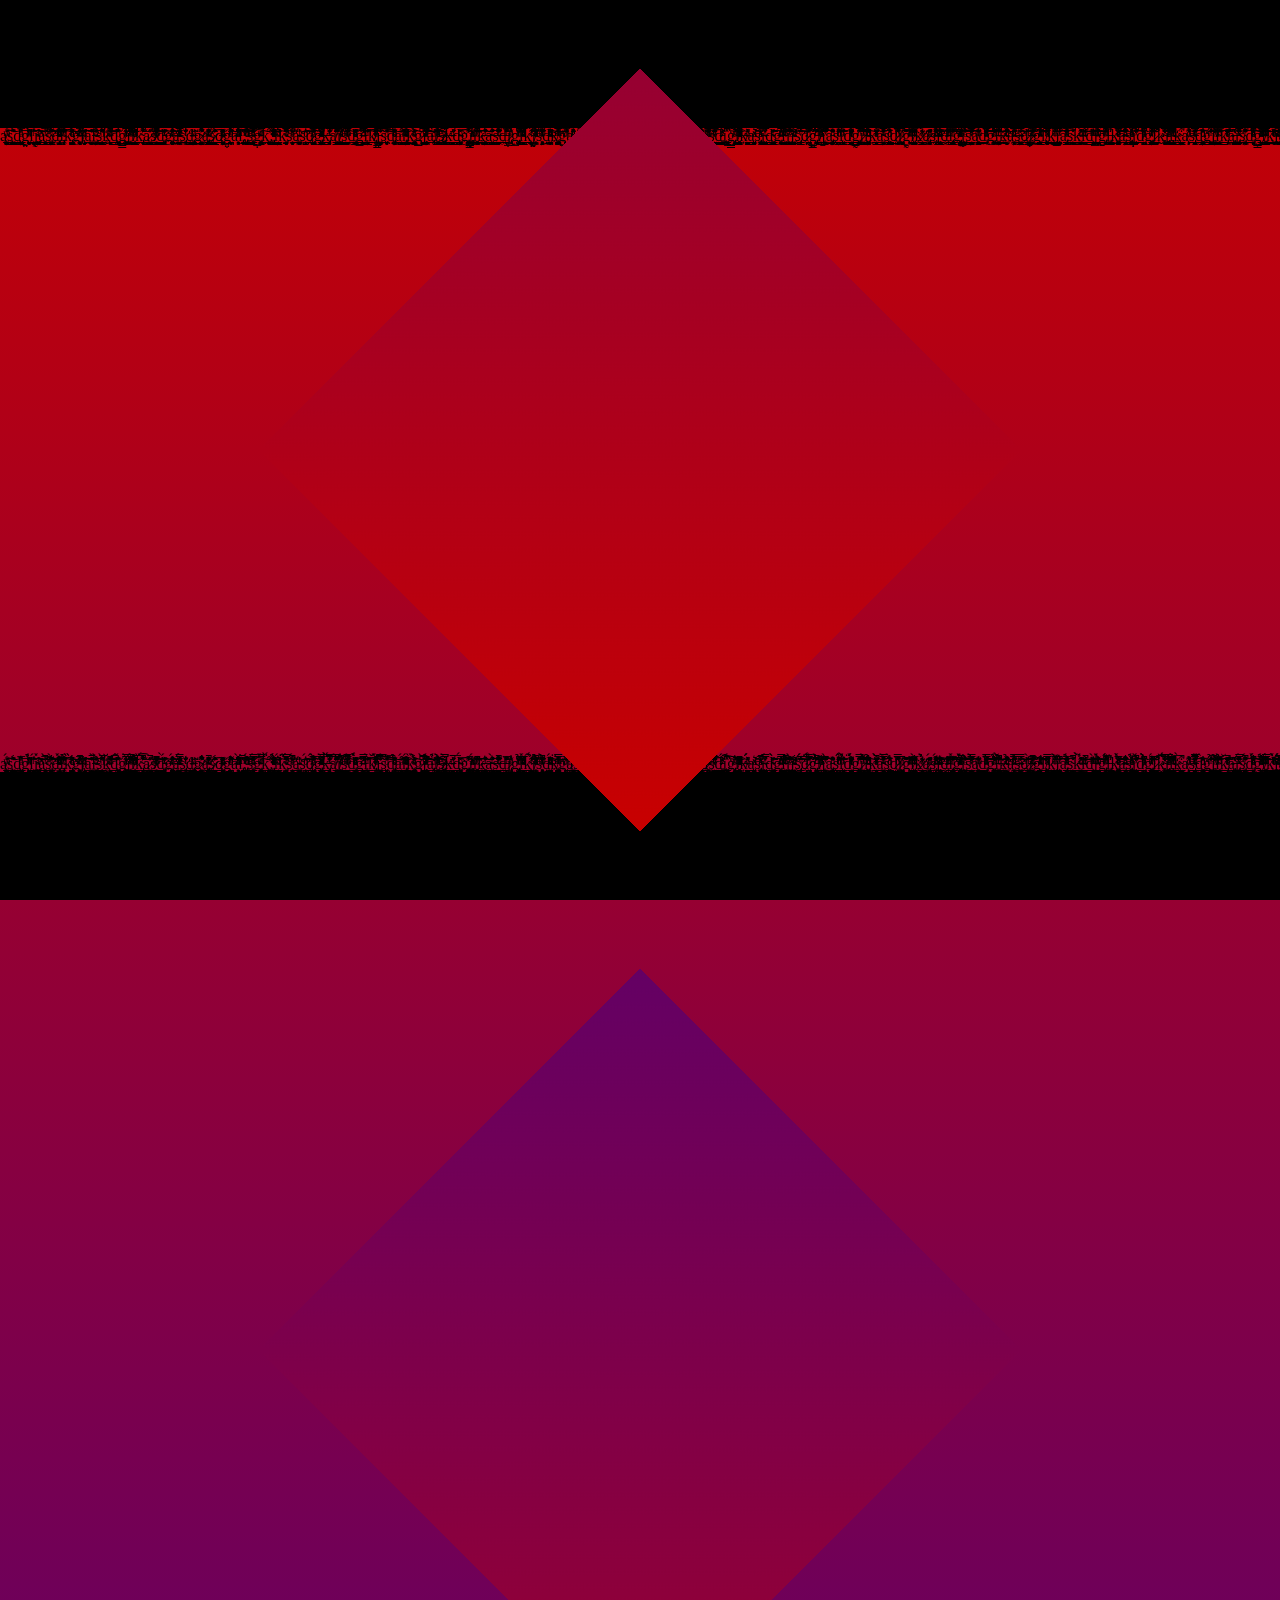
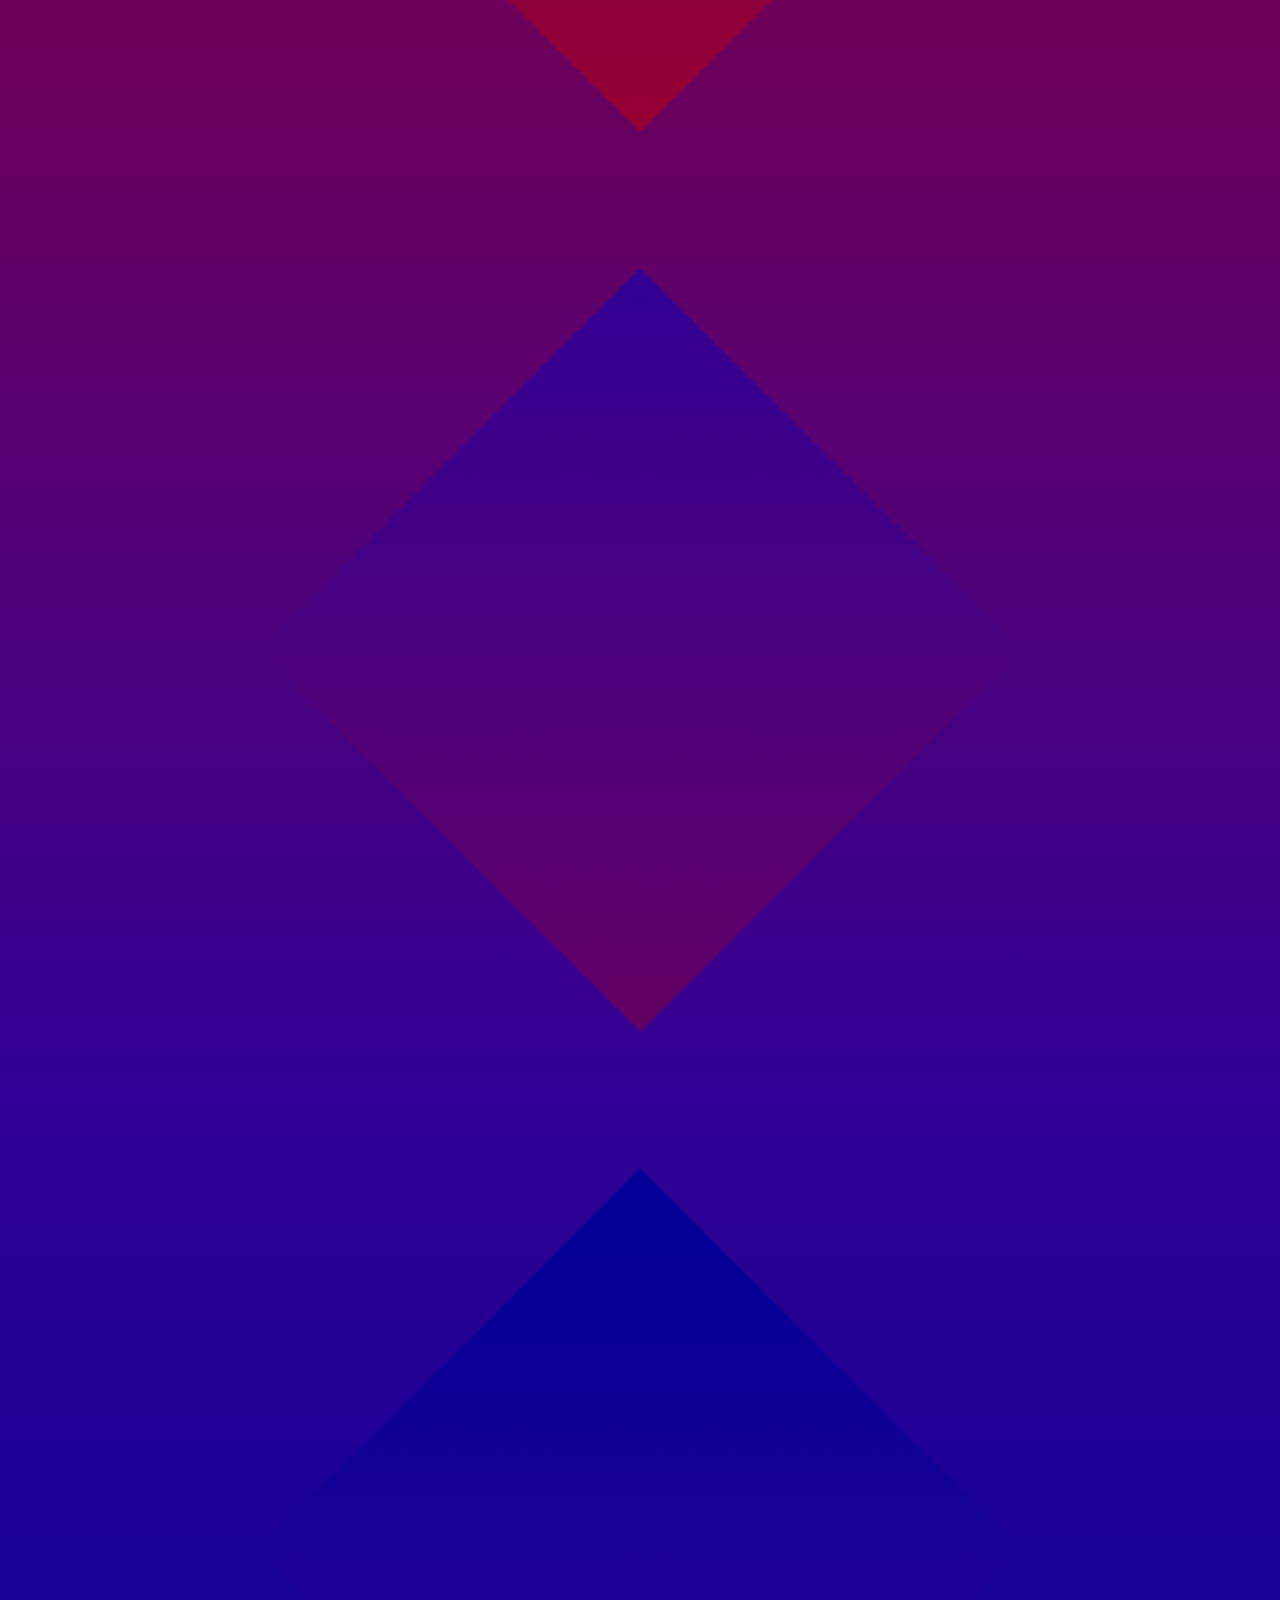
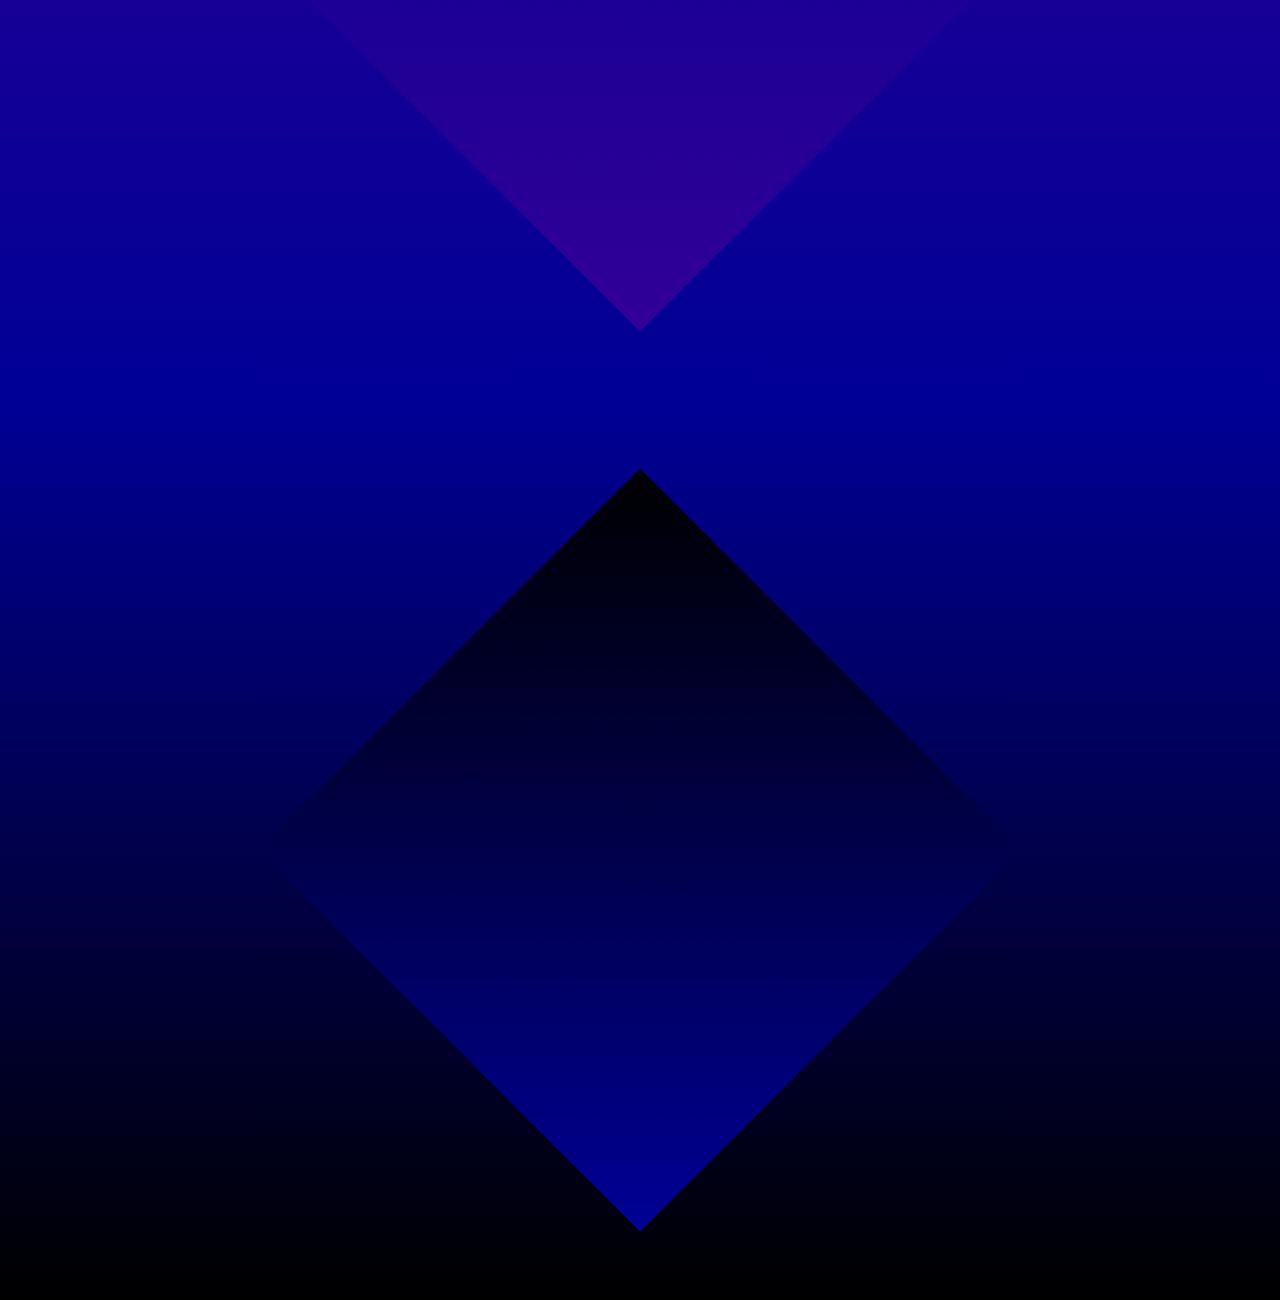
<file: index.html>
<!DOCTYPE html>
<html lang="en" dir="ltr">
  <head>
    <meta charset="utf-8">
    <meta name="viewport" content="width=device-width">
    <title id="title">tͬ̈́̏̋̄҉̧͙̪̟̖̮̦̜̺͇̬̮́͢h̢̳͈̥̲̮̼̤͚ͤͩ̇̈͂ͬ̐͌̒ͯͤ̔̀̾̽͊̽ͣ́̕͞ͅe̴̅̿ͨ̃̂̊̌̾̓̔ͮͤ̎͏͔̞̣̙̻ ̶̵̢̪̖̜̫̪͎̹̥̹̠̥̫̘͈͑̒̔̃̍ͬ̐̌ͥ̍̇͢͝ͅp̸̡ͧ͒́ͦͨ̀̏̈́̂̀҉͓̜̥̖̞̻̠ä̢̻̯͉͇͕̒̍̾̏ͯ̓̾̔͂̅̓̚͜g̨̢̖̘͍͕̲͈͇̖͉̥̙͔̣͙͍͖̓ͦ͑ͫ͆̇̒̚͘͟ͅę͐̅̑ͨͬ̀͟҉͚̮͕͎̫̫̞͍̱̙̞̰̖͇͕̟ ̧̆̽̌͛͑̐̀̂ͯͯ͑̔ͫͥ̒ͯͧ҉̡͚̺̲̼̙͈̰̱͕̲͍͈̥͜͜ͅͅi͌͂ͪͮͧ̆͂̏̂̓̑ͩ҉̤̼̣̯̺̹̕͜͡s̙̰͇̥̿̋̈̋̐̓ͪ̃͒ͮ̀͘͠ ̸̴̗͈̥̠̻̻̖̎̇̏̽ͧ̒̓ͦ̈̋̓̎̋͒̑̔l̷̘̺͚̹̮̘͊̎̐̈́̌́̈ͬͫ̌̚o̞̫̖̹̣̥͖̗̻̺͎ͧͨ̏̉̏̍̈́̋ͥ̃ͫ̀͠n̊ͨ̈́̄҉̝̟͉͔g̶̻̫͚̰̬̲̻̟̮̞͚͖̓̂̋̄̓͐ͮ͗͋ͪͣ̆̍́̎̽̀̚͡e̔̑ͦͦ̓ͩͧ͑͗̐ͫ̿͆ͣ̒̆͗͏͞͏̭͕͖̣͚̬̖͙r̵̟̜̱̩ͭ͆ͫ͑ͮ̿͋̃̽̽͒ͧ͒̿͒̀͑̽͜ ͧ̇͋ͮ̊͑̇ͫ͐͊̀҉̸̧̻͚̮̹͍̼̭͎̣̳̲̹̭ͅͅt̸̶̬̠̝̯̙͎̝̥̟̠͍̻̙͓̞̬̩̂͗ͫ̎ͯ̐ͦͯ͒̄̄͐̓͛̀̈͘͜h̶̡̹̭̠̗̪͙̦̝̟͓̹̪̱͓̬̘̳̤̐ͣ͋̊͑̃̕ǎ̶̵̸͎͖̳̬̝̇ͦ̈͐͒͢͡ͅn̵͍̜̜̻̤̬̳̫͙̖͚͉̭͍̻̺ͤ̾ͦͫ̄̃̊̈͆͐̋̿̓ͥ̚͟ͅͅ ̸̸̢̨͕̮̩̟̖͇͓̻̯̭͇͇̟̆̈́ͭͫ̆͗ͦ͘y͗͐͒ͩ̄̋̆̐̔҉̞͎͓͇͙͚͔͚͍̥̮̥͎̬͍̬̙o͖̘̤͇͖̯͉̪̥̺̬̠̤̯̮̙̬͇͐͂ͣ̓͋͂ͥͫͮ͛́̔̄̔̒́̚͜͢͢͞u̙̹̻̭̼̫̣̠̯̠̹̪͎͙ͨ̔̆̑̀͝ ̨̨̜̳͓͔̜͕̪̬̥̻̟͚͍͖̼͖̠ͦ̉ͮ̿̽͊͟t̥̳̦͓̞̭̩̯̹̼̱͎͉ͤ̂ͨͬ͒́͘̕h͐͗ͦ͒̃͋̚͏͞͏͢҉̯͙̩͔̝͚͖͕̖͍͈̼̮͖͈̥̖i̪͓̥̙ͩ̄͑͌ͬͣͨ̇ͪ̂ͬ̊ͬ̊ͬ͑̅̽̉̕͜͟͡ņ̵̌̓͂̊ͨͪ͌ͯ̉͏̶̫͙̬̰͔ǩ̶̞̠̮͉̞̪̙̱̣̝̗͖̫̗͖͚̈́͐̓ͣ̃͊͐̃̾͢
</title>
    <link id="favicon" rel="icon" href="./favicons/nothing.ico">
    <link rel="stylesheet" href="reset.css">
    <link rel="stylesheet" href="style.css">
  </head>
  <body>
    <!-- Overlay -->
    <div id="overlay">
      <p>ą̸̧ͫ͐̇̊́͏̭̫͈͙̱̖̰̯̦̲͓̠̟̞̙ͅͅs̨̰͉̯̲͚̼̳̺̯̼̙͕͇̘̗̅̑͋̑͜͝ͅḑ͖͍͎̦̳̫͇͎̳͍̟͙̼̞͓̪͓͔ͣ̅̎͛ͦ͞g̟̤̬͙̠̮͓̩̞ͪ̏̈́̉ͣͯ̓̑ͬ̉͢l̹̱̠̜̯̘̙̮̫̻̽̾ͬ̂́͢͢͞j̴͙̺̣̩̰͍͓̜͓̯ͥ́ͣ̂̃̀̕͟͝aͫ̅͑̈̚͡҉̲͇͔̜̘̭͓͎͕̻̹̻̳̀ͅs̢͚̤̯̻̲͎̙̦͇̭̭͈̆͌̆͗͋̓ͮ͌̀͘͝͞d̴ͦ̂͒͌̈́ͮ̒̄̃̀ͧ̃̄ͬͧͨ͐͛ͤ҉̶̡̧̺̫͙̜̙ĺ̡̛̝̻̼̊̉ͮ͂ͨ̌̋͒̂̌̑̓̋̽͠͡ͅk̢̛̖̬̩͈̝͎̙̼̬͕̮̺͛̏̏ͤ̎̐͋ͦ̏̔ͭͨḡ͛ͦ̓̆̓̅̂̄̐̆͐͑̓̓ͫͨͬ̚҉̶͕̻͓̮̫͞j̸̧̛̝̟̘͙̍ͩ̏̇ͪ͠͞a̘͕͚̻̤̱̍͑̓̎̒̚͜͠͝l̶͐̏̈̒͒͑ͤ͜͜͏͏̝̮͚̦͈̭̫s̅͑̈́ͧ̽̽̎͛̀̚̚͏͏̕҉͇̟̹k̴̨̹̣̖̞̙̫̙̰̾̆̆̎ͨ̐̋ͫ̃ͧ͌͆͞͝͝d̳̳͓̦͕͈̙͚͚̒̐̅̾̈̑̋̓̍ͦ̏̔̀͜ͅͅͅg̸̨̟̱͉̳̥͎̗̼͚͚̝͐̿̋ͥͭͯ͂̾ͭ̀j̧̛̛̞̙͖̼̭̫͓͒͊ͮ̎̋̏ͯ͋ͮ͒̄́̃ͨ̿́l̸͕̯̜͈̞̺̗̯̳̳͉̥̭̼ͦ̓̒̈͌̃̈̓ͧͫ͌ͦ̆ͣͦ͊͊̚͟k̴̢̟̮̖̞̣̇̄̏̾̒͒̍́͊͌̚̕͡a̷̱͚͎̭͉̱̳̭̪̳̤̣̙͔̪̲̋̒͗̎̄̚s̷̸̳̖̥͉͔͇̼͖̺͖̀͆̐̆̆͊̊ͬ͒ͨ͆ͭͦͦ͑̽ͫ͜͝͞d̵̡̛̜̰̙͔͈̳̱̭͓͍̣̲̹͔̀̍͐ͥ̈ͯ͗́͠g̶̢̽ͮ̽̊̈́ͤ̃̐͂͐̎ͭ͐̕҉͎̬̗̬̱̰̗̮͎̩̼͓̰̗͜a̶̱̲̠͍̭̩͎̞̰̣̪̻̣̓̃̿ͯͩ͗͐͌̐͂̈́̄ͮͨ̍ͥ́͘͢ͅs̡̔̓͗ͥ̌̆ͥ̐͜҉͍͉͙d̶̡̺̠̳̗̪̝̮͎̥̫̻̭͍̦̠ͮͦ̏̎̃͜ͅģ̴̷̦̜̘̤̺̣̗̙̼̜͒̂̊̍͋̔̋͋͛̓͒a̧̧̍͗ͥ̑ͭ̽̍͑̌͐̆̂̏̎ͫͧ̚҉̴̡͉̺̲̺̙̞͍͕͔͖͓͓̬̳̺̹͕ş̷͉̼̖͉̤̰̖̟̳̠̣͗̓̂̓͋̏̄͟͢͡d͗ͥͤ̌ͧ̋̂̂̎̓ͭ͊̽ͤ͜͏̷̶̨̯̦̣̗̘̜̬̭̠͓g̖̣̤͙̟̼̪̫̊̋ͧ̓ͮ͌̓̓ͩ͛̋̇̇̑ͦ͌͘͝ͅͅa̶͉̩̥̖̗ͤ̐̊͐̀̂͐̾͗̏̑̒̆̓̒͒ͯͤͩ͜l̢̛͎̤̘̞̇̔̒̇̑ͪ̚͢͡;̢̣͙̭͙͙͚̣̝̝͎̭ͩͨ̇͐͒ͦ̑ͦ̃ͫ̈́̄͒͟͟͝s̶̡̨͔̥͇̰͔̣̖̲̟͌̽̿̈̽̅ͭͣ̇̈́̓͑͊̽͐ͧ͡g̴̵̢̥͎̙͕̯̜̲̙̣̺͍̩̮͎ͬ́ͦ̀ͫ̿͟͠k̛̥͓̣̫̹͙̙̻͍̬̈́͒̈̀͘;̢̨̛̫̭̰̖͈̰̟̗̳̠̖̽ͧ̾͛̋ͬ̈ͬͤ͛ͥͣͩ́ͩ̄̐ͥ̉́͝l̴͖̱̦̠͎̞̯̻͙͇̙̜ͧ̈́ͨ̊͛͘̕͘̕k̴̥̬͔̘̩͍̬̤͎̈̈͌̓̋ͨ͂͌͒̏̿̂̊́ͥ̋͐͠s͒ͭ̌̆ͣͪ́̚͟҉̩̫͎̠̻̖a̵̫̹̪̱̩̬̻͙͍͈̲͕̹̼̟̔̈́̍̀̓ͥ͝s͑ͦͧ̈́͠͝҉̺̖̟͎̱d̷̸͍͖̯̱̤͓͍̺̙͕̱̂ͤ̑ͦ͛̔̅͋̔̈̅̓̍͗̀͘͠g̶̶̢̢͉͕͙̳͔͓͕̞̟̮͍̦̺̖͍̺͌̄͆̑̿ͥͧͣ̀̐̋ͧͮͮͭ̄ͩ́k̶̡̳̹̘̥̜̙͗̈́̔͋̀̀̍͊ͯͥ̿̇̐̚ͅa͒͊ͮ͌̿̊̓̋̋̈̒̀̉͟͏̸̳̜͉͎̬͍̤̳͔̥j̸̧͈͓͍͙͖͖̘̯̪͒ͮ̾ͬ̃̉̇ͨ͒ͤ̍́̚̕͜ͅs̮̳̩̟̤̮̟͕̝̘̪̩̰͈̿ͭ̄ͤ͋ͫ̍͂͌ͦ̈ͫ͆̔̂́̚͠d̴̢̛́͊ͭͩͤͦ̀̎̒̆̌̓͑̀́ͣͦ̔͏̝̦̰̮͇͖̝͕̺̱̜͇̞̻̳͙̝̀ͅg̶̛͕̲͇̟̝̯͙͔̝͇̪̋̈́͗͒̍̿͗́͊̔̏ͩ͟ļ̨̘̠̞͇̠̞͍̦̘̌̔̓̇̀̂ͫ̇͗͟͠͡k̸̸̢͍̞̥͈͌̌ͮͨͦͬ̍͒͊̐̀́j̵͔̫̞̝̬̳͔̱͔̤̞̮͈̘͚̘̟̱̻̿̎̇̾͑̐̉̌̌̈̓̆́̚͘͞͡s͓̩̱̟͍̩͉͍̽̒͌̃̉ͩ̅͝͡͡d̴̢̬̞̦̥̼̤͚͓̾̎̅ͪͨ̍ͤͩ̓̉̋͝a̙̱͕̰̟͇̟͙̙͖̱͎̝̱̹̎ͣ͒́͟͢͠͡l̴̵̢̡̙̭͈̝̪͉͍̬̭͇̦͎̘͉̝̱̻͔͒ͧͮ̈́ͫͥͨ̒̋ͭͪ͜k̴̢̻̤̼͉͕͙̯̻͉̜̗͉͓͍̺̹̻̰̏̒̽ͣͭ̓̄ͪ̉͋̀͘͠g̷̨̗̩̞̲̙͔̻̲̘͉ͩ͆̀̚̕͠j̧̯͈͎̥̟̬͎͕̠̖̜̲̪̘͖̝̻̦̠̑ͣͬ̐͋̔̾̏̂̐ͬ͐͆̉ͨͮͣ́͘͝͠ă̢͉͉͕̥̹̲̄́ͩ̉̃̕l̸̉͌ͤ̃͛̀ͧͭ͐͊̋ͯ͛̊̓ͤ̋̓̽҉͖͚͇̩̠̳̗̞̤̰̣̟̤͍̜͢s̶̸̷̢͓̜̞̟̠̣͙͍̱͖͚͍͓̬̳͚̃̃̿̇̐̏ͣ̀k̵̶̛̗̳̬̭͖̰̤̭͈͈̱̟̍̇͐ͧ̄̚͘d̵̴̨̨̰͍̥͕̣̳̩̻̮͈͕̫̲̦̙̱̲͐̅́ͦ̇̋̏͡g̡̡̍͑̾͌͗͘҉͕̹̼͍͔̰̠͚̣j̩̜͍̱̝̼̣͙̩̰̳̝̩͚̹̲̮͔̄ͯͨͥ́ͪͣ͠l̒ͯͬ̂̐͆ͨ̂͘͞͞҉̞̝̞̝̻͉̥̟̠̞̝͖͓̜̲̩͓̰̪k̶̟̱̯͙̣̺̰͎̥̝͇̫̥͍̞͎̦ͥ͗͛͂̍̽͐̊̍̕͝ͅa̶̴̟̫̗̼͇͓̰̼̎̓͛͐̐̌̓ͬ̀͜͞ͅs̶̤̳̮̞̤͖͖̳̳͋̍ͪ̓̌̐̎̂̓͒̂̇ͭ̈̐̚͘͢ḑ̶̣̯̠̩̞͒̎̈ͬ̔̽̅j̷̢͖̣̲͓ͦ̎͑̾̍ͮ͋̾g̢̛̗͎̲̬̫͓̝̹̗̗̫̹͚͉͔ͬ͆̈̉ͥͭ̓ͧ̃̏̋̎ḷ̵̴̩̼͙̠͈̳̻̩̳͕͎̗̼ͤ̈́͑͗ͮ͌ͮ̈ͧ̅̀ͮ̅̒͐̎ͤ̕͢k̴̛̬̩̹̟͕̠̹̝̹̗͖͔̬̤̬͕͗͊̂̉̔́ͭ̕j̸̼̭̱̤̼̰̭͔̥̈ͪͯͭͣ̔͋͂ͯ̉͗̉ͥ̏̈ͨ͛̐̚͡͠ͅş͕̖̭̹̦͎͓̜̗̝̞̻ͯ̀͂̆͒ͥ͊ͥ̓̍ͣͫ͑ͨ͑̉̚̕͘͜ḑ̴̶͙͓̬̱͖̮͔̪́̓̌͂̑ͮͪͣ͗̎ͦͭ̐͠k̡̈͌̿ͪ̔ͫͫ̎͑ͬ҉̸̱̪͎͓̙̩̪͖̼͈̞̤͚̩̗͎̮͝ͅg̛̣̯͍̠̞͍͔͐ͫ͐̌̅̄ͩ͒̔a̷̴̦͚̞̹̭͖̣̻̫̝̳ͪ̔̈́̍̽̎̽ͩ͗ͮ̾ͮ͢s̨͓̪͉̹͙͔̖͈̪̹͇͔̈͌ͧͧ̓͜͞d̲͓̣̏̋̓ͭͯ̃̿̎̿ͨ́͗ͨ̀͘͠͡j̟̗̰͙̰̟̯̥̹̦̼̝̠̒̓̎͊̑ͪ̋̀́͠ͅͅk̡͈͈͇̙̥̙̟͎͖̞̥̙̗̮͆̈́͑̅̈́̎ͣ̋́ͣ̆̀̐̉ͤ̀͒ͨ́͜͝͡ǰ̵̖͈̟̫̲͔͖͌ͣ̔ͫ͊́̅̓ͮ̊ͫ̽̇͞a͔͔̼̖̪̬̹̻͚̮̥ͧ̆̓̇̓̊̓ͥ͋̿ͯ̌̄̂̐̆̕͠s͐̉̿́̃̔̂ͧ̄ͬ̿͗ͫ͑̚̚҉̻̜̪̫̘̫̫̦̞̦͍̕͢͝͞ͅͅl̡̨̩̦̠̞̬̖ͥͤ̀͂̏ͫͪ͆̄̒͊̈ͯ̾̐̃ͮ́͘k̵ͧ͆̃ͪ̍͂̅͆̍̓͞͡͏̦̲͍̻̙̩̬̭g̸̨̣̘̪̮̣͂̐̉̊ͭ͋ͬ̉̓̋ͬ͗̃ͥ͊̓̇̀d̶̢͍̩̞̩̻͎̥̎̄ͯ̿̐͛͆͊͌̾͝͠j̧͍̥̙̬̣̩̖͍̳̘͈̣̟̓̇ͤ͗͊̂a̴̽̀ͭ̐̀̅̏͂ͨ͌̈ͩ͛̎͡҉͙̥͈̣̺̙̳̯̱̲͙̰̗̖̘͡s̨̟͍͖̬̔ͮ̃ͩ̓̉̀̂̅ͭͧ̌ͦͨ̽̚͜ͅl̛̖͙̩̩̜͈̦͕̎̿ͨ́̑ͬ̈͐̈̇̋̔̔ͥ̀k̷̏̓̆̍ͯ͋͐̈͗̔̀͂͠҉̠̭̰̝̮̙͔̫g̔̈̒ͦͩ̑̓̅ͬ̒̔ͯ̚͏̴̸͔̦̻̺̤͔͍̰͚͈̝̘͉͖̣͞j̵̲̺̱͖͖͔͇̫͕̫̼͉̪̙͍͈͇ͨͯ̐ͥ̄̈́͌̏̿ͨͥ̌̀ͬ̌͜l̨̢̬̼͎̤̰̞͎̲̹̘̹̪̰͈̘̣̓ͥ̏͐̐ͯ͜k̢̡̑̄̃̉͒ͪͮ͋ͨ̇ͭ͢҉̘͈͈͙͚͎͉̱̳̼̩͕̣̤̙̼̗ͅa̷̛͈̜̬͍̥̯͈̽̔̏̍̈́̍̿ͪ͊ͫͧ̓̅͑̌ͣ́̚͘͜ͅş̤̮̘̻̟͖̇͐ͦ̒̎̆̅̇̄̓ͤ̏ͮͮ̓̈́̅͂̚͜͟͜͡d̵̺̳̱̼̯̹͖͍͙̻͕̣̘͔̠̤͇̱͗ͮͬ͋́j̽̌͆̉̇́͟͠҉̨͚͕͎̱̳̩͓̠̗̟̰͇̰̠g̡̹̟̜̳̭̝̭̱̱̥̞̀̎ͤͮ͛͒͛͡͠ḽ̶̸̬̥̰͔͓̺͈̝̟̩̺̭̤̥̥̂ͣ̄ͧ̓ͧͭͣ͆ͬ̒̋ͯ̔ͫķ̶̸̖͕̣̞̯̭̭̠̻̠̖̝̣͖̤̔́͐̽ͦ́̈́̍ͨ͐ͅa̛͎̻͈̲̩̖̫̤͓͍̟̳̱̻͓̝͈ͩͯ͛ͣ͘š̢͒ͣ̇ͣ̈ͯ̅͑ͤ͗̚͏̧͍̗͔͉̮̣̮̭͖̼ͅj̶̒̿͒ͭ̔̊́͏͓̪̫̬͖̘͉͇͓̱̟̕ḑ̴̴͈̭̯̠̖͇͚̬͇̖̱̬͙̲̪̜̮͓ͭ͊̏̃̀̏̂̀͞ģ̶̢̞̘̼̘̣̮͖̬̜̾͐̃ͣ̄̿ͧͬ̓ͦ͗̒l̴̵͎̲̤̰͍͔̭̻͈̜̪̣̜̝ͥͭ̃ͪ͗̆̇͑͒̓͌̚j̝̤̳̯̲̲̖̻̘͉̩͓̤̲͙͈̒͗̒̑͒̔ͮ̋͌͂ͤ͂̀͜͝ͅͅj̵̛̥̞͖̝̻̻̑ͮ͋ͨ̌ͧs̡̒̂̔̾̓ͮ́̈́̈̅̅̆͠͝҉̳͈̠ͅd̷̪̪̹̫̬͒̈́̿͋̋ͧ̂͗̒̕͡g̵̢̞͕̞̟̦̯̳̤̰̫͖̈́̌́̉̓͊́ͪ̆̓̑̆̀̚͟͝ͅļ̸̸̗̹̳͋̅ͧͭ͗͐̍̍ͤͦ̒͌̕͡j̨̺̦̜̮͈͙̦̱͊͆͌̇̽ͯ͌̀͜͞ạ̵̡̮̹̞͈̙͎͍̟̱̦͖̹̫̰̥̗̽̄̍͑ͪ̐̑͑ͅͅş̳̤͎̦̱́̆ͬͪͨ͛ͦ͗̄̌̊͂ͪ́͠͞l̨̝͇̺͓̙͈̉̀̉̊̏ͣ̄͐̍ͥ́̕d̸̳̤̖̯̣̜͙͖̰̤̫̦̘̈ͦͭͥ͊̏ͮ̑̾ͭ̄̄ͨ̒̈̈́̔͌̓̀́́͟ͅg̡̰̥̠͓͈͇͖̲̺͙͊͂̿̑ͪ̃̕͡͡ͅj̷̳͙̜̝̲̘̣̮̼̣̼̣̣̰͎̳̖̒̋̾ͯ̍̃̇̄̄̑̓̔̈ͬ̉̆͌̔̋̀ͅl̶̵ͨ̓̽ͧ̑͋̓͗̾̐͂̉ͧ̇̇͊͛͠͏͎͍̹͚̟̫͍̙͍̣͎̻͉̭̮͙͚̦ḳ̮̭̜̻̞̗̳ͭ̌͑͊ͤͣ̏ͯ̈ͮ͒̀̀̚ͅa̴̴̦̗͈̳̳͈͚͔͔͖͖̲̱̔͗͛̒̔͒̽̊̃ͥ̀ͪ̿̂͞ś̨͈̬̫͇̭̺͓͓̬̪͍͙͔̳̝̜ͦ̔͋̾̇ͩ̌͛̇ͩ̀͜d̷̛̜͔̭̫͕͚ͧ͐̔̎̒ͦ̓̌̾̿̋j̷̩̼̻͙͚͓̯̟ͭͦ̒͆͡g̛̰̱̖̗͉͍̽̍̆̇͌̏̀̅̂ͬͦͬͣͥ͑͐͘l̸̵̺̼̹̼̪̼̠̻͓̞̯̱͔̤̤͍̽͐ͯ̒͑̀͂ͯ̆̏͋̅̈ͭ͊̕kͦ͑̉͂ͯ͊̉ͭ̉҉̷̘̺̭̘̩̻̩͇̳͇̗̀a̷̡̛̖͖̭͎̥̝͍͙̰ͮ̎̋͊̆̈́̍͗ͧ̕ͅs̴͔̗̗͚̠̓͐͌̈̔ͬͪ̊̒͐ͨ̌ͩ̾́͠͠͡j̶̈ͤ̆ͮͩ͗̍̒̓͗ͤͧ̔̃ͬ̎҉̜̱̥̰̬͕͉͇͘ͅd̵̵̵̰̪̜̝͐̎͐̒ͪͬ̒ͬ̎͌ͭ͌͟͡l̡ͬ̍̔ͩ̆̍͑̔̽̈́̀̃̍̅͝͡҉̳̯̤̺̥̫̹̯̖̣̖̟̱͡ͅģ̡̧̛̹̫̥̰̺͉͔ͨ̽ͨͯ̀̇ͫͬͤ̽͗̈̉́ͮͩͥͣ̚͠j͇͚͇͕̰̮͉̖̲͕̻̘͍͈͛͗̂̾̈̏͐ͤ̌̂͘͠s̛̲̪̜̣̦̣̟̠͙̞̰͈̫̦̱̺̏ͮ̓̓̑̓ͣ͗̔̂̈͒͆ͬ̿̄̉͐͗̀̕͠͞a̸͊ͪ͐̾̐̔ͫ͜͟͏̟̠͓͕̺͖̰̙̻̹̹͜d̵̢͔̱̼͑ͣ̓ͯ̌͑̿͑̇̋͌ͩ̉͌ͮ͗̉ͦ͠͞͝ġ͚͎͓͕̙̪̼̓͌̑͊̏́̌̄ͤ̐̐̍ͬ̒̇̉͌͜͟͠l̶̑͊̀̇̌͒̎̊̒ͬ̆ͭ͒̌̉̚̚͘҉͍̦͈͍̻̭͉͓̯͝k̵̰̬̬̼͓̲̤̙ͦͬ͒̑ͭ̑̉̊̑̇͂ͨ̽̆̔͝a̵ͮ̉ͦ̆̌ͧ̅ͧ̄̂͋̔̿͘҉̟͚̠̖͙͈̦̕s̶ͣ͗̿̆͌͏̵̣̦̮̬̩͕̩͔̼̱͇͚̙̫͝͠ͅd̓͂͊ͫ̀͏̷҉͙̖̗̺͎͉̳̘̮͍̣͍j̶̶̷̣̱̞͙̟̫̓̇͒͑͂̾̐ͩͮ̒̅͊̃͑ͥ̏̾̚͜͡ͅǧ̴͎͈͓͎̳̣̹͂ͧ̐ͬͣͬ͋̊̌ͯ̾͞͞͝ľ̸̨̨͍̲̬̤͓̰̗̜̯̮̻̞̻͎̥̑̊̇ͧͯ̿ͧͯ͜͢ķ̫̪̩̤͓͙̩̱̳̽͆̉̄ͦͬ̅̓͐̇̑ͫ̍̈̀j̧̱̯̮̬̼̯̜͈̙͖̲͐͆̆̂ͯ̒ͥ̐̇͞͠ä̢́̈̾̉ͤͯͧ̾̆ͥ̎̅͛͑ͮ̑͏̮̬̳̥̼̞s̴̹͖̪̠͔̟̠̼͖̣̻͖͋̊̅̍̚k̶̞̗̜̟͖̮̪͍̣͔̭̳̖͙̲̽̋͊̉̔̀̀͗̑̓ͧͤ͘͟͝l̵̻̝̫ͥ̓͌̓ͭ̒ͦ̚͝d̹̗͔͎̙̟̜̳̞̬̞̭͂ͯͫ͐ͪ̀̄ͬ̐̄̒̃̈͟͞ͅͅͅj̵̞̦̞͖̫͙̪̻̲͙̬̎ͯ̀ͯ́ͫ̏͌̐̊͐ͣ̍̉̓͑͟͝g̡̡̙͔̠̠͙͑͗͆̇͛ͦ̈́ͫ̔̔̊ͮ̂́l̶̡̩̫͚͇̗̮̰̖͔̠͕̜̼͎̮̣͇͒̈̅̓͜k̡̝͍̬͓̘͔̤͚̹͚͉̙̖̱̖̭͆͆ͪͨ̅́̆̔̑ͨͮͬͤͦ̀̀͞͠a̶̴̢͈͖͎̱̦͖̾̐̌̈ͣ̽͋̌̇̈̓͗ͧ͒̓̃̓ͅs̡̨̩͕͖͕͍̦̝̼͔̳̥͚͇͇̫̙̥ͧ͑̓̍ͤͤͩ͛̉̎ͥͪ́j̛̣͈̝̬̹̫̗̻̫̣̜̮̼͙̜̞̓̄͐͊̈́̊̐͗ͯ̀̚͠͞d̸̲̭̲̲̺̯ͦͣ͆ͥ̉̀̑̃ͤ̀̀ͅģ̡̟͚̤̦͙̯͖̫̗̺̮͇̤͚ͬ͛͊̈ͬ͂̈́̔̍͆ͮͭͫ̂͘͢l̷̫̮̩̟̩̩̳̗̻̞͆̐̐͌k̴̨̊͂̈́̐̅̒̌̿͋̒̐͏̜͎̰̬̗̮̜j͛̊̊̉͒̌̿ͮ̑̔ͨ͛ͣ̎ͤ̍̓̎҉͘҉̣͈̘̹͚̫̪̭̪͖̯͍͉͍̼̲̟͢l͛ͥ̇͒̽ͦ͂̍ͨ̀̀͆͌ͫ̌̒̇͢͢҉͉̘̬̤̣̳̞͇̹̺͙̣͔k̴͇̦̝̘̭̩̪͕̯̳͈͙͔͕̫̯̘̻̠͒̀̅̚a̧̓ͩ̍͂͒ͦ̕͏̸͔͕͟ͅs̶̢̖̬̝̬̠͉̠̭̯͖̗̿͊̇ͮͩ̉͌̒ͭͯ́̌̒̂̊̚͢͞d̻̲͉̗͚̗̝̜̥͇̭̦̟̦̙̥̖̏̐ͧ̐ͦͩ̔͟͠g͑̉͂̓̓́ͫ̾̍͗̃̕҉̬̠͓̗̮̰̙͇͇̮̝ͅj̯̤̼̫̺̺̗̦͇̰͙͉͇̩̠͉͚̻̯͛̊̅͋ͦ̒̆ͯ͗͗̇̐̍̉͘͢͝l̴̥̭̥̟̉ͦ̂̑̅͊̇̀ͪ̔͞k̢̩̳̳͎̜̆̔̍͊͑ͧͦͯ̑̌ͭ͊ͭ̄̽̄͂̏̚͡a̶̬͉̖͍̺͓̫̻̺̭̥͔̤͎̫̫̠̻͑̒̽̌̔̌̀̀͜j̎̎ͮ̇̾̏̿͒ͯ̒ͯ̈́҉̵̡̲̟͖͙̖͍̝͉̻̩s̡̥̠̦͙͉̘̯̘̤̤̪͉̽́ͬ̽̑̾͂͛͑́̚͢͞d̢͔̼̖̩̖͈̙ͮ́̐ͣ͋ͦ̓̀̍ͤ͑ͩ̑̇͆́͠͠g̵̼͇̦͓͔̲͈̳̣͋ͧ̆̌̈ͣͨ͛̑̉ͩ͆ͥ̅ͯ́͞l̴̸͉̳͚̜͓̥̝̳̟̘̼̰͈͖̮ͯ̐͊̂̽ͦ̇ͯͬ̿̂́͛ͫ͒́͜͝ḵ̲̯͓̘͍̘͕̮̑ͥ̀ͭ̏̈̇͐̏͐ͪ̓ͭͮ̀̀ͨ́͞ͅj̴̛̭̤̻͉̫̲͔͚͉͎̻͍̰̙̖̫ͫ̅̐͑̄̈́͊ͩ͑ͤͨ͐͑̈́́̚̕̕ͅa̵̻̟̳̤̹͔͔͍̹̞ͨ͆̓͊ͫͩ̀ͩ͋ͬͦͧ͋́͢s̸̨̧̧̛̠̩̪͚̼̲̘͎͓̗͍̜̫̭͍̾ͪ͊͗͆̾͑ͮ̄̈́ͭ̚k̷̨̠̩͕̯͍͔̗͓̹̩̠̤͖͉̜̖͕̲ͪͣͭ͗̔̌͂̇̊ͩͣ̿͢ͅḽ̸̢̹̟̜̫̦̯̎͊̊̂̑ͣͤ̔̈̈́̔̋́̑ͪ̀̚͘͜g̵̫͉̮͈̞͖̠̼̻͉͕̠̹͖̠̱͍̱̭̊͛́̈̀͘j̸̡̤̫̟̭͉̭͖̙͎̹̘͕̞̘͚͔̜̆̓ͨ͋́̐͊́́͠͡ͅl̸̢͈̲̜̱ͮ́̏ͨ͐̅ͪ͛̒̔ͯ̂k̸̶̘̤̫̠͎̩͖͎̐̂̔̆̾͐̐̄͞a̢̡͉̖̺̠̟̦͙͓̣̘̦ͬͩͯͭ̈́ͯͥ̈́ͪ̐͠s̷̸̸̳͙̜̣͈͉͈̠͇̺̬̲͕̫̥̻̤ͨ̌̏̓̕ḋ̸̌̀ͥ̽̆ͤ̄̄̍͗͂ͭͯͩ҉̴̼̬̙̣̣̩͕̟̮̗̭̱̞̰͝͠g̶̟̙̺͙͍̣̰̟̬̯̝̬̭̟͉͈̘̭͌̋ͣͤͯ̎ͬ͋ͩ̒̾̎͒̇ͥ̑͘͟͠͠ĵ̨͈̪̖̼͖̥̦̝͕͈ͬ̆̋͊́͜͠s̷ͪ̄͌ͪ͆̓̓̊͑ͯ̕͡͏̨̩͉͔̮̥̹̥̖ạ̩̙̭̺̰͇̭̣͖̯͖̭͈̹̘̲̩͛̾̋̏ͨ̅ͥ̏͞ͅd̵̨̢͓͓͓̥͓̲̻̞̹͈͙̩̖͇̝͇̏ͥͫ͆̓ͥ͐̑͗ͪ́̓̈ͅj͚̝̖̟̦̳̯̼̠̔̈́ͬͬ͋ͯ́͟͠g̷̢̖̣̦̼͗̐͐ͭ̇͒͌͆k͍͚̖̼̺̠ͭ͌̆ͣ̐͗̆̅ͨ͆̍ͨͩ́̀͘̕ḽ̨̤͔̖̙̱͚͇̘̤̙̗̹͍̤͈͑̓̈̆͘j̶̢̀͂͂ͫͬͭ̓ͣ̌͠͏̤̮̱̘̮̜̦̰̪͈s̛̘͓̠͖̮̹̦̞̏̾ͥ͆ͮͤͭ͞ͅa̵̵̮̩̙̰̗͓̦̪̰͓̠̤ͭͦ̊̏ͣ͒̊̅̔ͬ͛ͫͦ̍̃̚͘͡d͓̮̩̬̙̙͂̀ͥ͋ͭ͛̇̿͆̾ͤ̑ͥ̔ͬ̚͞͡g̶̡̧̖͖̫͎̪̹ͥ̌̾́ͤ͆̾̆ͧ̕͝ķ̵̴̹̹̫̜̖͍̰̦͙̥͕͈̄͗͗̌ͣ͌͜͟ͅj̧̗͎̻̝͙̺̗̹̬̣͈̜̦̥ͩ̾̍̏̓͂̀ͦ̉ͨ͒̔ͪ̽́a̴̡ͥ͑ͣ́ͫ͌͠͞҉̥̝̞̞̮̬̲ṣ̶̙͔̪̪̰͍̜̖͓͕̞̗̜̦̗̮̙͒̂̾̐̏ͫ̃͐̅̈́ͦͯͦ̇͒͢͝͠ͅǵ̵̡̩̹̯͈̳̥̜̯̹͎͉͚̘͍̱̬̻̻̊̉ͤͬ̍̈́̾ͧͭͬ́̕j̶̴͙͚̩͉̝̯̰͚̤̠̭͓͚̤̹̹͖̦̆͋̏͂͐̀̒̋͑̚͜͜ͅaͮ̔̏̃̍͑̑͗ͤͦ͆͐̅ͨ̚͏͏͏̥̝̰̝̥̲̹̞̮̥̖̩̳ḑ̢̧̤̹̫͙͓̝̖ͮͬ̋̐ͧͧ̇͗͊̓͒̿g̨̖̞̝̫͓̠̖̟̲̠͕̟̐͊͌ͬ͞ķ̴̢̟͕̙̖̞̣̈́̇ͮ̇̍̓̀͋̂͆͒ͪͫ̈͑͆́̚͘j̴̳̪̭̠͇̠̝͐̔͒̎ͣ͛̽͋̃ͬ͐ͤ̌ͨͫ͒͒̅ͣ͜͞ā̵̏ͬͤ͛̓ͬ͒ͮ͢͞҉̧͓̜͕̘͕̩̙̩̤͉̟l̸̇͗̔̑̓͞҉̖̟̞̟̦̙̲̞̫
</p>
      <p>ą̸̧ͫ͐̇̊́͏̭̫͈͙̱̖̰̯̦̲͓̠̟̞̙ͅͅs̨̰͉̯̲͚̼̳̺̯̼̙͕͇̘̗̅̑͋̑͜͝ͅḑ͖͍͎̦̳̫͇͎̳͍̟͙̼̞͓̪͓͔ͣ̅̎͛ͦ͞g̟̤̬͙̠̮͓̩̞ͪ̏̈́̉ͣͯ̓̑ͬ̉͢l̹̱̠̜̯̘̙̮̫̻̽̾ͬ̂́͢͢͞j̴͙̺̣̩̰͍͓̜͓̯ͥ́ͣ̂̃̀̕͟͝aͫ̅͑̈̚͡҉̲͇͔̜̘̭͓͎͕̻̹̻̳̀ͅs̢͚̤̯̻̲͎̙̦͇̭̭͈̆͌̆͗͋̓ͮ͌̀͘͝͞d̴ͦ̂͒͌̈́ͮ̒̄̃̀ͧ̃̄ͬͧͨ͐͛ͤ҉̶̡̧̺̫͙̜̙ĺ̡̛̝̻̼̊̉ͮ͂ͨ̌̋͒̂̌̑̓̋̽͠͡ͅk̢̛̖̬̩͈̝͎̙̼̬͕̮̺͛̏̏ͤ̎̐͋ͦ̏̔ͭͨḡ͛ͦ̓̆̓̅̂̄̐̆͐͑̓̓ͫͨͬ̚҉̶͕̻͓̮̫͞j̸̧̛̝̟̘͙̍ͩ̏̇ͪ͠͞a̘͕͚̻̤̱̍͑̓̎̒̚͜͠͝l̶͐̏̈̒͒͑ͤ͜͜͏͏̝̮͚̦͈̭̫s̅͑̈́ͧ̽̽̎͛̀̚̚͏͏̕҉͇̟̹k̴̨̹̣̖̞̙̫̙̰̾̆̆̎ͨ̐̋ͫ̃ͧ͌͆͞͝͝d̳̳͓̦͕͈̙͚͚̒̐̅̾̈̑̋̓̍ͦ̏̔̀͜ͅͅͅg̸̨̟̱͉̳̥͎̗̼͚͚̝͐̿̋ͥͭͯ͂̾ͭ̀j̧̛̛̞̙͖̼̭̫͓͒͊ͮ̎̋̏ͯ͋ͮ͒̄́̃ͨ̿́l̸͕̯̜͈̞̺̗̯̳̳͉̥̭̼ͦ̓̒̈͌̃̈̓ͧͫ͌ͦ̆ͣͦ͊͊̚͟k̴̢̟̮̖̞̣̇̄̏̾̒͒̍́͊͌̚̕͡a̷̱͚͎̭͉̱̳̭̪̳̤̣̙͔̪̲̋̒͗̎̄̚s̷̸̳̖̥͉͔͇̼͖̺͖̀͆̐̆̆͊̊ͬ͒ͨ͆ͭͦͦ͑̽ͫ͜͝͞d̵̡̛̜̰̙͔͈̳̱̭͓͍̣̲̹͔̀̍͐ͥ̈ͯ͗́͠g̶̢̽ͮ̽̊̈́ͤ̃̐͂͐̎ͭ͐̕҉͎̬̗̬̱̰̗̮͎̩̼͓̰̗͜a̶̱̲̠͍̭̩͎̞̰̣̪̻̣̓̃̿ͯͩ͗͐͌̐͂̈́̄ͮͨ̍ͥ́͘͢ͅs̡̔̓͗ͥ̌̆ͥ̐͜҉͍͉͙d̶̡̺̠̳̗̪̝̮͎̥̫̻̭͍̦̠ͮͦ̏̎̃͜ͅģ̴̷̦̜̘̤̺̣̗̙̼̜͒̂̊̍͋̔̋͋͛̓͒a̧̧̍͗ͥ̑ͭ̽̍͑̌͐̆̂̏̎ͫͧ̚҉̴̡͉̺̲̺̙̞͍͕͔͖͓͓̬̳̺̹͕ş̷͉̼̖͉̤̰̖̟̳̠̣͗̓̂̓͋̏̄͟͢͡d͗ͥͤ̌ͧ̋̂̂̎̓ͭ͊̽ͤ͜͏̷̶̨̯̦̣̗̘̜̬̭̠͓g̖̣̤͙̟̼̪̫̊̋ͧ̓ͮ͌̓̓ͩ͛̋̇̇̑ͦ͌͘͝ͅͅa̶͉̩̥̖̗ͤ̐̊͐̀̂͐̾͗̏̑̒̆̓̒͒ͯͤͩ͜l̢̛͎̤̘̞̇̔̒̇̑ͪ̚͢͡;̢̣͙̭͙͙͚̣̝̝͎̭ͩͨ̇͐͒ͦ̑ͦ̃ͫ̈́̄͒͟͟͝s̶̡̨͔̥͇̰͔̣̖̲̟͌̽̿̈̽̅ͭͣ̇̈́̓͑͊̽͐ͧ͡g̴̵̢̥͎̙͕̯̜̲̙̣̺͍̩̮͎ͬ́ͦ̀ͫ̿͟͠k̛̥͓̣̫̹͙̙̻͍̬̈́͒̈̀͘;̢̨̛̫̭̰̖͈̰̟̗̳̠̖̽ͧ̾͛̋ͬ̈ͬͤ͛ͥͣͩ́ͩ̄̐ͥ̉́͝l̴͖̱̦̠͎̞̯̻͙͇̙̜ͧ̈́ͨ̊͛͘̕͘̕k̴̥̬͔̘̩͍̬̤͎̈̈͌̓̋ͨ͂͌͒̏̿̂̊́ͥ̋͐͠s͒ͭ̌̆ͣͪ́̚͟҉̩̫͎̠̻̖a̵̫̹̪̱̩̬̻͙͍͈̲͕̹̼̟̔̈́̍̀̓ͥ͝s͑ͦͧ̈́͠͝҉̺̖̟͎̱d̷̸͍͖̯̱̤͓͍̺̙͕̱̂ͤ̑ͦ͛̔̅͋̔̈̅̓̍͗̀͘͠g̶̶̢̢͉͕͙̳͔͓͕̞̟̮͍̦̺̖͍̺͌̄͆̑̿ͥͧͣ̀̐̋ͧͮͮͭ̄ͩ́k̶̡̳̹̘̥̜̙͗̈́̔͋̀̀̍͊ͯͥ̿̇̐̚ͅa͒͊ͮ͌̿̊̓̋̋̈̒̀̉͟͏̸̳̜͉͎̬͍̤̳͔̥j̸̧͈͓͍͙͖͖̘̯̪͒ͮ̾ͬ̃̉̇ͨ͒ͤ̍́̚̕͜ͅs̮̳̩̟̤̮̟͕̝̘̪̩̰͈̿ͭ̄ͤ͋ͫ̍͂͌ͦ̈ͫ͆̔̂́̚͠d̴̢̛́͊ͭͩͤͦ̀̎̒̆̌̓͑̀́ͣͦ̔͏̝̦̰̮͇͖̝͕̺̱̜͇̞̻̳͙̝̀ͅg̶̛͕̲͇̟̝̯͙͔̝͇̪̋̈́͗͒̍̿͗́͊̔̏ͩ͟ļ̨̘̠̞͇̠̞͍̦̘̌̔̓̇̀̂ͫ̇͗͟͠͡k̸̸̢͍̞̥͈͌̌ͮͨͦͬ̍͒͊̐̀́j̵͔̫̞̝̬̳͔̱͔̤̞̮͈̘͚̘̟̱̻̿̎̇̾͑̐̉̌̌̈̓̆́̚͘͞͡s͓̩̱̟͍̩͉͍̽̒͌̃̉ͩ̅͝͡͡d̴̢̬̞̦̥̼̤͚͓̾̎̅ͪͨ̍ͤͩ̓̉̋͝a̙̱͕̰̟͇̟͙̙͖̱͎̝̱̹̎ͣ͒́͟͢͠͡l̴̵̢̡̙̭͈̝̪͉͍̬̭͇̦͎̘͉̝̱̻͔͒ͧͮ̈́ͫͥͨ̒̋ͭͪ͜k̴̢̻̤̼͉͕͙̯̻͉̜̗͉͓͍̺̹̻̰̏̒̽ͣͭ̓̄ͪ̉͋̀͘͠g̷̨̗̩̞̲̙͔̻̲̘͉ͩ͆̀̚̕͠j̧̯͈͎̥̟̬͎͕̠̖̜̲̪̘͖̝̻̦̠̑ͣͬ̐͋̔̾̏̂̐ͬ͐͆̉ͨͮͣ́͘͝͠ă̢͉͉͕̥̹̲̄́ͩ̉̃̕l̸̉͌ͤ̃͛̀ͧͭ͐͊̋ͯ͛̊̓ͤ̋̓̽҉͖͚͇̩̠̳̗̞̤̰̣̟̤͍̜͢s̶̸̷̢͓̜̞̟̠̣͙͍̱͖͚͍͓̬̳͚̃̃̿̇̐̏ͣ̀k̵̶̛̗̳̬̭͖̰̤̭͈͈̱̟̍̇͐ͧ̄̚͘d̵̴̨̨̰͍̥͕̣̳̩̻̮͈͕̫̲̦̙̱̲͐̅́ͦ̇̋̏͡g̡̡̍͑̾͌͗͘҉͕̹̼͍͔̰̠͚̣j̩̜͍̱̝̼̣͙̩̰̳̝̩͚̹̲̮͔̄ͯͨͥ́ͪͣ͠l̒ͯͬ̂̐͆ͨ̂͘͞͞҉̞̝̞̝̻͉̥̟̠̞̝͖͓̜̲̩͓̰̪k̶̟̱̯͙̣̺̰͎̥̝͇̫̥͍̞͎̦ͥ͗͛͂̍̽͐̊̍̕͝ͅa̶̴̟̫̗̼͇͓̰̼̎̓͛͐̐̌̓ͬ̀͜͞ͅs̶̤̳̮̞̤͖͖̳̳͋̍ͪ̓̌̐̎̂̓͒̂̇ͭ̈̐̚͘͢ḑ̶̣̯̠̩̞͒̎̈ͬ̔̽̅j̷̢͖̣̲͓ͦ̎͑̾̍ͮ͋̾g̢̛̗͎̲̬̫͓̝̹̗̗̫̹͚͉͔ͬ͆̈̉ͥͭ̓ͧ̃̏̋̎ḷ̵̴̩̼͙̠͈̳̻̩̳͕͎̗̼ͤ̈́͑͗ͮ͌ͮ̈ͧ̅̀ͮ̅̒͐̎ͤ̕͢k̴̛̬̩̹̟͕̠̹̝̹̗͖͔̬̤̬͕͗͊̂̉̔́ͭ̕j̸̼̭̱̤̼̰̭͔̥̈ͪͯͭͣ̔͋͂ͯ̉͗̉ͥ̏̈ͨ͛̐̚͡͠ͅş͕̖̭̹̦͎͓̜̗̝̞̻ͯ̀͂̆͒ͥ͊ͥ̓̍ͣͫ͑ͨ͑̉̚̕͘͜ḑ̴̶͙͓̬̱͖̮͔̪́̓̌͂̑ͮͪͣ͗̎ͦͭ̐͠k̡̈͌̿ͪ̔ͫͫ̎͑ͬ҉̸̱̪͎͓̙̩̪͖̼͈̞̤͚̩̗͎̮͝ͅg̛̣̯͍̠̞͍͔͐ͫ͐̌̅̄ͩ͒̔a̷̴̦͚̞̹̭͖̣̻̫̝̳ͪ̔̈́̍̽̎̽ͩ͗ͮ̾ͮ͢s̨͓̪͉̹͙͔̖͈̪̹͇͔̈͌ͧͧ̓͜͞d̲͓̣̏̋̓ͭͯ̃̿̎̿ͨ́͗ͨ̀͘͠͡j̟̗̰͙̰̟̯̥̹̦̼̝̠̒̓̎͊̑ͪ̋̀́͠ͅͅk̡͈͈͇̙̥̙̟͎͖̞̥̙̗̮͆̈́͑̅̈́̎ͣ̋́ͣ̆̀̐̉ͤ̀͒ͨ́͜͝͡ǰ̵̖͈̟̫̲͔͖͌ͣ̔ͫ͊́̅̓ͮ̊ͫ̽̇͞a͔͔̼̖̪̬̹̻͚̮̥ͧ̆̓̇̓̊̓ͥ͋̿ͯ̌̄̂̐̆̕͠s͐̉̿́̃̔̂ͧ̄ͬ̿͗ͫ͑̚̚҉̻̜̪̫̘̫̫̦̞̦͍̕͢͝͞ͅͅl̡̨̩̦̠̞̬̖ͥͤ̀͂̏ͫͪ͆̄̒͊̈ͯ̾̐̃ͮ́͘k̵ͧ͆̃ͪ̍͂̅͆̍̓͞͡͏̦̲͍̻̙̩̬̭g̸̨̣̘̪̮̣͂̐̉̊ͭ͋ͬ̉̓̋ͬ͗̃ͥ͊̓̇̀d̶̢͍̩̞̩̻͎̥̎̄ͯ̿̐͛͆͊͌̾͝͠j̧͍̥̙̬̣̩̖͍̳̘͈̣̟̓̇ͤ͗͊̂a̴̽̀ͭ̐̀̅̏͂ͨ͌̈ͩ͛̎͡҉͙̥͈̣̺̙̳̯̱̲͙̰̗̖̘͡s̨̟͍͖̬̔ͮ̃ͩ̓̉̀̂̅ͭͧ̌ͦͨ̽̚͜ͅl̛̖͙̩̩̜͈̦͕̎̿ͨ́̑ͬ̈͐̈̇̋̔̔ͥ̀k̷̏̓̆̍ͯ͋͐̈͗̔̀͂͠҉̠̭̰̝̮̙͔̫g̔̈̒ͦͩ̑̓̅ͬ̒̔ͯ̚͏̴̸͔̦̻̺̤͔͍̰͚͈̝̘͉͖̣͞j̵̲̺̱͖͖͔͇̫͕̫̼͉̪̙͍͈͇ͨͯ̐ͥ̄̈́͌̏̿ͨͥ̌̀ͬ̌͜l̨̢̬̼͎̤̰̞͎̲̹̘̹̪̰͈̘̣̓ͥ̏͐̐ͯ͜k̢̡̑̄̃̉͒ͪͮ͋ͨ̇ͭ͢҉̘͈͈͙͚͎͉̱̳̼̩͕̣̤̙̼̗ͅa̷̛͈̜̬͍̥̯͈̽̔̏̍̈́̍̿ͪ͊ͫͧ̓̅͑̌ͣ́̚͘͜ͅş̤̮̘̻̟͖̇͐ͦ̒̎̆̅̇̄̓ͤ̏ͮͮ̓̈́̅͂̚͜͟͜͡d̵̺̳̱̼̯̹͖͍͙̻͕̣̘͔̠̤͇̱͗ͮͬ͋́j̽̌͆̉̇́͟͠҉̨͚͕͎̱̳̩͓̠̗̟̰͇̰̠g̡̹̟̜̳̭̝̭̱̱̥̞̀̎ͤͮ͛͒͛͡͠ḽ̶̸̬̥̰͔͓̺͈̝̟̩̺̭̤̥̥̂ͣ̄ͧ̓ͧͭͣ͆ͬ̒̋ͯ̔ͫķ̶̸̖͕̣̞̯̭̭̠̻̠̖̝̣͖̤̔́͐̽ͦ́̈́̍ͨ͐ͅa̛͎̻͈̲̩̖̫̤͓͍̟̳̱̻͓̝͈ͩͯ͛ͣ͘š̢͒ͣ̇ͣ̈ͯ̅͑ͤ͗̚͏̧͍̗͔͉̮̣̮̭͖̼ͅj̶̒̿͒ͭ̔̊́͏͓̪̫̬͖̘͉͇͓̱̟̕ḑ̴̴͈̭̯̠̖͇͚̬͇̖̱̬͙̲̪̜̮͓ͭ͊̏̃̀̏̂̀͞ģ̶̢̞̘̼̘̣̮͖̬̜̾͐̃ͣ̄̿ͧͬ̓ͦ͗̒l̴̵͎̲̤̰͍͔̭̻͈̜̪̣̜̝ͥͭ̃ͪ͗̆̇͑͒̓͌̚j̝̤̳̯̲̲̖̻̘͉̩͓̤̲͙͈̒͗̒̑͒̔ͮ̋͌͂ͤ͂̀͜͝ͅͅj̵̛̥̞͖̝̻̻̑ͮ͋ͨ̌ͧs̡̒̂̔̾̓ͮ́̈́̈̅̅̆͠͝҉̳͈̠ͅd̷̪̪̹̫̬͒̈́̿͋̋ͧ̂͗̒̕͡g̵̢̞͕̞̟̦̯̳̤̰̫͖̈́̌́̉̓͊́ͪ̆̓̑̆̀̚͟͝ͅļ̸̸̗̹̳͋̅ͧͭ͗͐̍̍ͤͦ̒͌̕͡j̨̺̦̜̮͈͙̦̱͊͆͌̇̽ͯ͌̀͜͞ạ̵̡̮̹̞͈̙͎͍̟̱̦͖̹̫̰̥̗̽̄̍͑ͪ̐̑͑ͅͅş̳̤͎̦̱́̆ͬͪͨ͛ͦ͗̄̌̊͂ͪ́͠͞l̨̝͇̺͓̙͈̉̀̉̊̏ͣ̄͐̍ͥ́̕d̸̳̤̖̯̣̜͙͖̰̤̫̦̘̈ͦͭͥ͊̏ͮ̑̾ͭ̄̄ͨ̒̈̈́̔͌̓̀́́͟ͅg̡̰̥̠͓͈͇͖̲̺͙͊͂̿̑ͪ̃̕͡͡ͅj̷̳͙̜̝̲̘̣̮̼̣̼̣̣̰͎̳̖̒̋̾ͯ̍̃̇̄̄̑̓̔̈ͬ̉̆͌̔̋̀ͅl̶̵ͨ̓̽ͧ̑͋̓͗̾̐͂̉ͧ̇̇͊͛͠͏͎͍̹͚̟̫͍̙͍̣͎̻͉̭̮͙͚̦ḳ̮̭̜̻̞̗̳ͭ̌͑͊ͤͣ̏ͯ̈ͮ͒̀̀̚ͅa̴̴̦̗͈̳̳͈͚͔͔͖͖̲̱̔͗͛̒̔͒̽̊̃ͥ̀ͪ̿̂͞ś̨͈̬̫͇̭̺͓͓̬̪͍͙͔̳̝̜ͦ̔͋̾̇ͩ̌͛̇ͩ̀͜d̷̛̜͔̭̫͕͚ͧ͐̔̎̒ͦ̓̌̾̿̋j̷̩̼̻͙͚͓̯̟ͭͦ̒͆͡g̛̰̱̖̗͉͍̽̍̆̇͌̏̀̅̂ͬͦͬͣͥ͑͐͘l̸̵̺̼̹̼̪̼̠̻͓̞̯̱͔̤̤͍̽͐ͯ̒͑̀͂ͯ̆̏͋̅̈ͭ͊̕kͦ͑̉͂ͯ͊̉ͭ̉҉̷̘̺̭̘̩̻̩͇̳͇̗̀a̷̡̛̖͖̭͎̥̝͍͙̰ͮ̎̋͊̆̈́̍͗ͧ̕ͅs̴͔̗̗͚̠̓͐͌̈̔ͬͪ̊̒͐ͨ̌ͩ̾́͠͠͡j̶̈ͤ̆ͮͩ͗̍̒̓͗ͤͧ̔̃ͬ̎҉̜̱̥̰̬͕͉͇͘ͅd̵̵̵̰̪̜̝͐̎͐̒ͪͬ̒ͬ̎͌ͭ͌͟͡l̡ͬ̍̔ͩ̆̍͑̔̽̈́̀̃̍̅͝͡҉̳̯̤̺̥̫̹̯̖̣̖̟̱͡ͅģ̡̧̛̹̫̥̰̺͉͔ͨ̽ͨͯ̀̇ͫͬͤ̽͗̈̉́ͮͩͥͣ̚͠j͇͚͇͕̰̮͉̖̲͕̻̘͍͈͛͗̂̾̈̏͐ͤ̌̂͘͠s̛̲̪̜̣̦̣̟̠͙̞̰͈̫̦̱̺̏ͮ̓̓̑̓ͣ͗̔̂̈͒͆ͬ̿̄̉͐͗̀̕͠͞a̸͊ͪ͐̾̐̔ͫ͜͟͏̟̠͓͕̺͖̰̙̻̹̹͜d̵̢͔̱̼͑ͣ̓ͯ̌͑̿͑̇̋͌ͩ̉͌ͮ͗̉ͦ͠͞͝ġ͚͎͓͕̙̪̼̓͌̑͊̏́̌̄ͤ̐̐̍ͬ̒̇̉͌͜͟͠l̶̑͊̀̇̌͒̎̊̒ͬ̆ͭ͒̌̉̚̚͘҉͍̦͈͍̻̭͉͓̯͝k̵̰̬̬̼͓̲̤̙ͦͬ͒̑ͭ̑̉̊̑̇͂ͨ̽̆̔͝a̵ͮ̉ͦ̆̌ͧ̅ͧ̄̂͋̔̿͘҉̟͚̠̖͙͈̦̕s̶ͣ͗̿̆͌͏̵̣̦̮̬̩͕̩͔̼̱͇͚̙̫͝͠ͅd̓͂͊ͫ̀͏̷҉͙̖̗̺͎͉̳̘̮͍̣͍j̶̶̷̣̱̞͙̟̫̓̇͒͑͂̾̐ͩͮ̒̅͊̃͑ͥ̏̾̚͜͡ͅǧ̴͎͈͓͎̳̣̹͂ͧ̐ͬͣͬ͋̊̌ͯ̾͞͞͝ľ̸̨̨͍̲̬̤͓̰̗̜̯̮̻̞̻͎̥̑̊̇ͧͯ̿ͧͯ͜͢ķ̫̪̩̤͓͙̩̱̳̽͆̉̄ͦͬ̅̓͐̇̑ͫ̍̈̀j̧̱̯̮̬̼̯̜͈̙͖̲͐͆̆̂ͯ̒ͥ̐̇͞͠ä̢́̈̾̉ͤͯͧ̾̆ͥ̎̅͛͑ͮ̑͏̮̬̳̥̼̞s̴̹͖̪̠͔̟̠̼͖̣̻͖͋̊̅̍̚k̶̞̗̜̟͖̮̪͍̣͔̭̳̖͙̲̽̋͊̉̔̀̀͗̑̓ͧͤ͘͟͝l̵̻̝̫ͥ̓͌̓ͭ̒ͦ̚͝d̹̗͔͎̙̟̜̳̞̬̞̭͂ͯͫ͐ͪ̀̄ͬ̐̄̒̃̈͟͞ͅͅͅj̵̞̦̞͖̫͙̪̻̲͙̬̎ͯ̀ͯ́ͫ̏͌̐̊͐ͣ̍̉̓͑͟͝g̡̡̙͔̠̠͙͑͗͆̇͛ͦ̈́ͫ̔̔̊ͮ̂́l̶̡̩̫͚͇̗̮̰̖͔̠͕̜̼͎̮̣͇͒̈̅̓͜k̡̝͍̬͓̘͔̤͚̹͚͉̙̖̱̖̭͆͆ͪͨ̅́̆̔̑ͨͮͬͤͦ̀̀͞͠a̶̴̢͈͖͎̱̦͖̾̐̌̈ͣ̽͋̌̇̈̓͗ͧ͒̓̃̓ͅs̡̨̩͕͖͕͍̦̝̼͔̳̥͚͇͇̫̙̥ͧ͑̓̍ͤͤͩ͛̉̎ͥͪ́j̛̣͈̝̬̹̫̗̻̫̣̜̮̼͙̜̞̓̄͐͊̈́̊̐͗ͯ̀̚͠͞d̸̲̭̲̲̺̯ͦͣ͆ͥ̉̀̑̃ͤ̀̀ͅģ̡̟͚̤̦͙̯͖̫̗̺̮͇̤͚ͬ͛͊̈ͬ͂̈́̔̍͆ͮͭͫ̂͘͢l̷̫̮̩̟̩̩̳̗̻̞͆̐̐͌k̴̨̊͂̈́̐̅̒̌̿͋̒̐͏̜͎̰̬̗̮̜j͛̊̊̉͒̌̿ͮ̑̔ͨ͛ͣ̎ͤ̍̓̎҉͘҉̣͈̘̹͚̫̪̭̪͖̯͍͉͍̼̲̟͢l͛ͥ̇͒̽ͦ͂̍ͨ̀̀͆͌ͫ̌̒̇͢͢҉͉̘̬̤̣̳̞͇̹̺͙̣͔k̴͇̦̝̘̭̩̪͕̯̳͈͙͔͕̫̯̘̻̠͒̀̅̚a̧̓ͩ̍͂͒ͦ̕͏̸͔͕͟ͅs̶̢̖̬̝̬̠͉̠̭̯͖̗̿͊̇ͮͩ̉͌̒ͭͯ́̌̒̂̊̚͢͞d̻̲͉̗͚̗̝̜̥͇̭̦̟̦̙̥̖̏̐ͧ̐ͦͩ̔͟͠g͑̉͂̓̓́ͫ̾̍͗̃̕҉̬̠͓̗̮̰̙͇͇̮̝ͅj̯̤̼̫̺̺̗̦͇̰͙͉͇̩̠͉͚̻̯͛̊̅͋ͦ̒̆ͯ͗͗̇̐̍̉͘͢͝l̴̥̭̥̟̉ͦ̂̑̅͊̇̀ͪ̔͞k̢̩̳̳͎̜̆̔̍͊͑ͧͦͯ̑̌ͭ͊ͭ̄̽̄͂̏̚͡a̶̬͉̖͍̺͓̫̻̺̭̥͔̤͎̫̫̠̻͑̒̽̌̔̌̀̀͜j̎̎ͮ̇̾̏̿͒ͯ̒ͯ̈́҉̵̡̲̟͖͙̖͍̝͉̻̩s̡̥̠̦͙͉̘̯̘̤̤̪͉̽́ͬ̽̑̾͂͛͑́̚͢͞d̢͔̼̖̩̖͈̙ͮ́̐ͣ͋ͦ̓̀̍ͤ͑ͩ̑̇͆́͠͠g̵̼͇̦͓͔̲͈̳̣͋ͧ̆̌̈ͣͨ͛̑̉ͩ͆ͥ̅ͯ́͞l̴̸͉̳͚̜͓̥̝̳̟̘̼̰͈͖̮ͯ̐͊̂̽ͦ̇ͯͬ̿̂́͛ͫ͒́͜͝ḵ̲̯͓̘͍̘͕̮̑ͥ̀ͭ̏̈̇͐̏͐ͪ̓ͭͮ̀̀ͨ́͞ͅj̴̛̭̤̻͉̫̲͔͚͉͎̻͍̰̙̖̫ͫ̅̐͑̄̈́͊ͩ͑ͤͨ͐͑̈́́̚̕̕ͅa̵̻̟̳̤̹͔͔͍̹̞ͨ͆̓͊ͫͩ̀ͩ͋ͬͦͧ͋́͢s̸̨̧̧̛̠̩̪͚̼̲̘͎͓̗͍̜̫̭͍̾ͪ͊͗͆̾͑ͮ̄̈́ͭ̚k̷̨̠̩͕̯͍͔̗͓̹̩̠̤͖͉̜̖͕̲ͪͣͭ͗̔̌͂̇̊ͩͣ̿͢ͅḽ̸̢̹̟̜̫̦̯̎͊̊̂̑ͣͤ̔̈̈́̔̋́̑ͪ̀̚͘͜g̵̫͉̮͈̞͖̠̼̻͉͕̠̹͖̠̱͍̱̭̊͛́̈̀͘j̸̡̤̫̟̭͉̭͖̙͎̹̘͕̞̘͚͔̜̆̓ͨ͋́̐͊́́͠͡ͅl̸̢͈̲̜̱ͮ́̏ͨ͐̅ͪ͛̒̔ͯ̂k̸̶̘̤̫̠͎̩͖͎̐̂̔̆̾͐̐̄͞a̢̡͉̖̺̠̟̦͙͓̣̘̦ͬͩͯͭ̈́ͯͥ̈́ͪ̐͠s̷̸̸̳͙̜̣͈͉͈̠͇̺̬̲͕̫̥̻̤ͨ̌̏̓̕ḋ̸̌̀ͥ̽̆ͤ̄̄̍͗͂ͭͯͩ҉̴̼̬̙̣̣̩͕̟̮̗̭̱̞̰͝͠g̶̟̙̺͙͍̣̰̟̬̯̝̬̭̟͉͈̘̭͌̋ͣͤͯ̎ͬ͋ͩ̒̾̎͒̇ͥ̑͘͟͠͠ĵ̨͈̪̖̼͖̥̦̝͕͈ͬ̆̋͊́͜͠s̷ͪ̄͌ͪ͆̓̓̊͑ͯ̕͡͏̨̩͉͔̮̥̹̥̖ạ̩̙̭̺̰͇̭̣͖̯͖̭͈̹̘̲̩͛̾̋̏ͨ̅ͥ̏͞ͅd̵̨̢͓͓͓̥͓̲̻̞̹͈͙̩̖͇̝͇̏ͥͫ͆̓ͥ͐̑͗ͪ́̓̈ͅj͚̝̖̟̦̳̯̼̠̔̈́ͬͬ͋ͯ́͟͠g̷̢̖̣̦̼͗̐͐ͭ̇͒͌͆k͍͚̖̼̺̠ͭ͌̆ͣ̐͗̆̅ͨ͆̍ͨͩ́̀͘̕ḽ̨̤͔̖̙̱͚͇̘̤̙̗̹͍̤͈͑̓̈̆͘j̶̢̀͂͂ͫͬͭ̓ͣ̌͠͏̤̮̱̘̮̜̦̰̪͈s̛̘͓̠͖̮̹̦̞̏̾ͥ͆ͮͤͭ͞ͅa̵̵̮̩̙̰̗͓̦̪̰͓̠̤ͭͦ̊̏ͣ͒̊̅̔ͬ͛ͫͦ̍̃̚͘͡d͓̮̩̬̙̙͂̀ͥ͋ͭ͛̇̿͆̾ͤ̑ͥ̔ͬ̚͞͡g̶̡̧̖͖̫͎̪̹ͥ̌̾́ͤ͆̾̆ͧ̕͝ķ̵̴̹̹̫̜̖͍̰̦͙̥͕͈̄͗͗̌ͣ͌͜͟ͅj̧̗͎̻̝͙̺̗̹̬̣͈̜̦̥ͩ̾̍̏̓͂̀ͦ̉ͨ͒̔ͪ̽́a̴̡ͥ͑ͣ́ͫ͌͠͞҉̥̝̞̞̮̬̲ṣ̶̙͔̪̪̰͍̜̖͓͕̞̗̜̦̗̮̙͒̂̾̐̏ͫ̃͐̅̈́ͦͯͦ̇͒͢͝͠ͅǵ̵̡̩̹̯͈̳̥̜̯̹͎͉͚̘͍̱̬̻̻̊̉ͤͬ̍̈́̾ͧͭͬ́̕j̶̴͙͚̩͉̝̯̰͚̤̠̭͓͚̤̹̹͖̦̆͋̏͂͐̀̒̋͑̚͜͜ͅaͮ̔̏̃̍͑̑͗ͤͦ͆͐̅ͨ̚͏͏͏̥̝̰̝̥̲̹̞̮̥̖̩̳ḑ̢̧̤̹̫͙͓̝̖ͮͬ̋̐ͧͧ̇͗͊̓͒̿g̨̖̞̝̫͓̠̖̟̲̠͕̟̐͊͌ͬ͞ķ̴̢̟͕̙̖̞̣̈́̇ͮ̇̍̓̀͋̂͆͒ͪͫ̈͑͆́̚͘j̴̳̪̭̠͇̠̝͐̔͒̎ͣ͛̽͋̃ͬ͐ͤ̌ͨͫ͒͒̅ͣ͜͞ā̵̏ͬͤ͛̓ͬ͒ͮ͢͞҉̧͓̜͕̘͕̩̙̩̤͉̟l̸̇͗̔̑̓͞҉̖̟̞̟̦̙̲̞̫
</p>
    </div>
    <!-- Main Content -->
    <section id="section-1">
      <div>
        <p>c̯̘͓̹̲̹̜̓ͪͦ͋̀̓ă̟̻̗͍̹̖͑̇̒̕n̟͈ͅ ̧̝͔̼͕̭̓̃͊y̴̤ͧo̦̩̠͓͍ṳ̫̠̫̹͗̌͗̐ ̷̗͈̈s̞͌̂ͭ̋e̬̥̩̹ë̸̼̮̫̹͔̘́̇ͥͣ̚ ̹̲̝̂m̍̅͗͏̼̰̙̞e̾ͭͩ͡?̥̫͈̪͇͔̂̑
</p>
      </div>
    </section>

    <section id="section-2">
      <div>
        <p>ȃ͈̭ͩ͠ṟ̘̟e͑͠ ̹ͤ̈ͨy̮̫͍͉̻̖ͭ͐̓͐̋̑͝ͅo͕̮̦͈̯͂̉̏͑̃͆u͑ͬ̽ ̪̫̬̣͉̪̀ͭ͐̇͜ş̇̀͑t͎̰̘͈͖̆ͅi͈̩ͮ̏ͧ̒̽ͫ̽l̇̀̆̍͞l̵͕ ̥̬̫̰͕̲ͪ̅̀ͅt͕̥̖͕̯̼̣ͪͤ̽͊ͯh҉̠e̢̜͑̑̃̄r̵ͨ̑̽̈͑͂e͈̤̳͖̟͊́?̧̤̣̩͈͗̾ͬ̋̌̆
</p>
      </div>
    </section>

    <section id="section-3">
      <div>
        <p>i̬̳͖̼̪̋̽͋ͯ ̶̟̗̬̹̼̗̓ṉ̼̭͓͒̽͂̅ͅe̻̬ͪ̈̅e̤d̥͓̳͔͇ ̙͈̻͕̉́͂ͨ̀͜h͕̎ͮͩë͈̩̘̩̂̅͑l̻͍̲p̸ͭ͛͒ͫͭ͆͂
</p>
      </div>
    </section>

    <section id="section-4">
      <div>
        <p>k̢̞͚̱͛ͮ͒ͨ̏̐è͆ͮ̈́̍̿̾̀ḙ̪̯͇̲̘ͮ̔̄ṕ͈̭͇̐̿ͥ͂ͦ ̱̻ͪͩg̝̎̎͊͌̄o̩̠̥͙̹̗͆̃i͈̮ͪͥ̓ͥͭͣ̄n̩͊̍ͪ͛͋ͭg͇̤̗̯̐̏̋̆̂̏ͥ̀
</p>
      </div>
    </section>

    <section id="section-5">
      <div>
        <p>c̼͙͎͈͉̎ͅl̝̠̼͕͉̳̰ͩ̃̆̏̐i̮̤̮͙c͎̩̞͆ͮͦ̀̃k̲͖̩͔̮̫̝ͩ̉ ̘̳͍̹̯̽ͅm̟̻͖̰̦̟͍̀͊͑ͮe̙̫̪̥ͨ̂ͬ́̎ͅ
</p>
      </div>
    </section>

    <script src="damion.js"></script>
  </body>
</html>
</file>
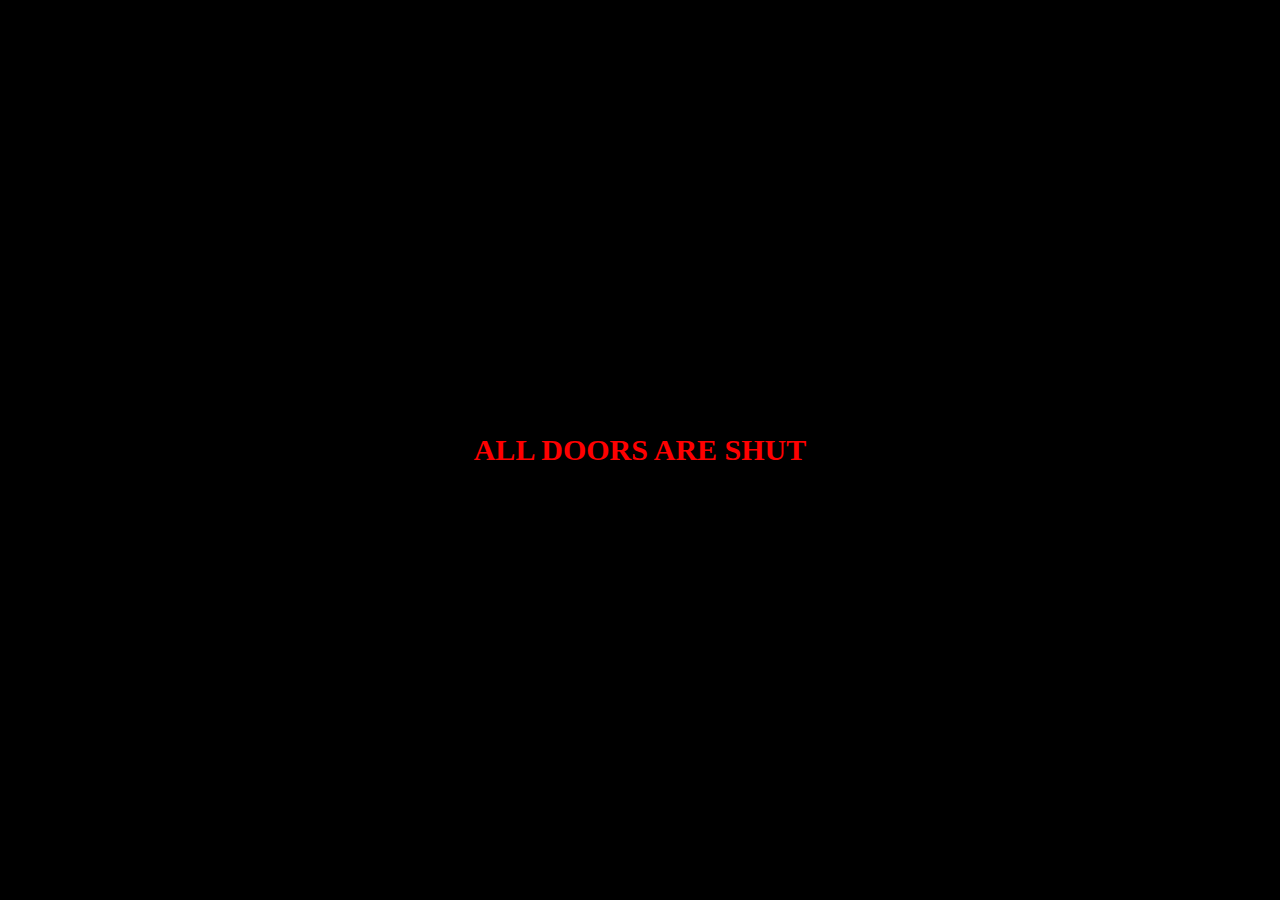
<file: damion.html>
<!DOCTYPE html>
<html lang="en" dir="ltr">
  <head>
    <meta charset="utf-8">
    <title>D̷͙͔ͫ̉̓ͪ͒̓ͥ ̨̮̔͊ͩͨ͋ͪ̂ ̟̖̦̻̄̄̌̓ͪͪͤ̀ ͙̬̥̃ͯ̆͌̐̚͢A͉̾̄ͩ̄̅͢ ̮͙̠̬͓͍̂ͩͮ͆ͩ̓͞ ̳͙͔͈̉͌̎́ ̗̘̦̠͍̭M͇̞̳̗̜ͣ͑ͤ̿̈ͮ ̗͔͎̖̜͓ͥ̋ͮ͐͐ͦͣ ̶̱̺͇̞͚̔̈́ͮͥ ̤̭̘̬̰̪͉͂͋̈̄I͉̿ͩ̾̚ ̦̫̻̠ ̦͊̋ ̨͋̄Oͣ ͍̟̭̺͍̟͖̈́ͨ̓ͦͣ̍ͦ͝ ̩͎̺̪̯̠̆̋ ̣́N̶͚̰̥̺̪ͦ̐̆͆̂̚
</title>
    <link rel="icon" href="./favicons/nothing.ico" type="image/x-icon">
    <link rel="stylesheet" href="reset.css">
    <link rel="stylesheet" href="damion.css">
  </head>
  <body>
    <h1>ALL DOORS ARE SHUT</h1>
  </body>
</html>
</file>
<file: style.css>
/* Default and Universal Styles */
::-webkit-scrollbar {
    display: none;
}
* {
  box-sizing: border-box;
}
html {
  font-size: 16px;
}
body {
  display: flex;
  flex-direction: column;
  align-items: center;
}
section {
  height: 100vh;
  width: 100%;
  display: flex;
  justify-content: center;
  align-items: center;
}
section div {
  height: 60vmin;
  width: 60vmin;
  transform: rotate(45deg);
  display: flex;
  justify-content: center;
  align-items: center;
  text-align: center;
}
section div p {
  transform: rotate(-45deg);
  font-size: 1.5rem;
  color: transparent;
  transition: all 2s;
}
section div:hover p {
  color: rgba(0, 0, 0, 0.25);
}
#overlay {
  height: 100vh;
  width: 100vw;
  background: transparent;
  position: fixed;
  border-top: 8rem solid black;
  border-bottom: 8rem solid black;
  display: flex;
  flex-direction: column;
  justify-content: space-between;
  user-select: none;
}
#section-1 {
  background: linear-gradient(to bottom, rgba(200, 0, 0, 1), rgba(150, 0, 50, 1));
}
#section-1 div {
  background: linear-gradient(to top left, rgba(200, 0, 0, 1), rgba(150, 0, 50, 1));
}
#section-2 {
  background: linear-gradient(to bottom, rgba(150, 0, 50, 1), rgba(100, 0, 100, 1));
}
#section-2 div {
  background: linear-gradient(to top left, rgba(150, 0, 50, 1), rgba(100, 0, 100, 1));
}
#section-3 {
  background: linear-gradient(to bottom, rgba(100, 0, 100, 1), rgba(50, 0, 150, 1));
}
#section-3 div {
  background: linear-gradient(to top left, rgba(100, 0, 100, 1), rgba(50, 0, 150, 1));
}
#section-4 {
  background: linear-gradient(to bottom, rgba(50, 0, 150, 1), rgba(0, 0, 150, 1));
}
#section-4 div {
  background: linear-gradient(to top left, rgba(50, 0, 150, 1), rgba(0, 0, 150, 1));
}
#section-5 {
  background: linear-gradient(to bottom, rgba(0, 0, 150, 1), rgba(0, 0, 0, 1));
}
#section-5 div {
  background: linear-gradient(to top left, rgba(0, 0, 150, 1), rgba(0, 0, 0, 1));
}

/* Background Colors */
.bg-black {
  background: rgba(0, 0, 0, 1) !important;
}

/* Animations */
.box-grow {
  animation: box-grow 1s;
}

@keyframes box-grow {
  0% {
    height: 10px;
    width: 10px;
  }
  100% {
    height: 1px;
    width: 1px;
  }
}
</file>
<file: damion.css>
body {
  height: 100vh;
  width: 100vw;
  background-color: black;
  display: flex;
  flex-direction: column;
  align-items: center;
  justify-content: center;
}
h1 {
  font-size: 30px;
  font-weight: bold;
  color: red;
}
</file>
